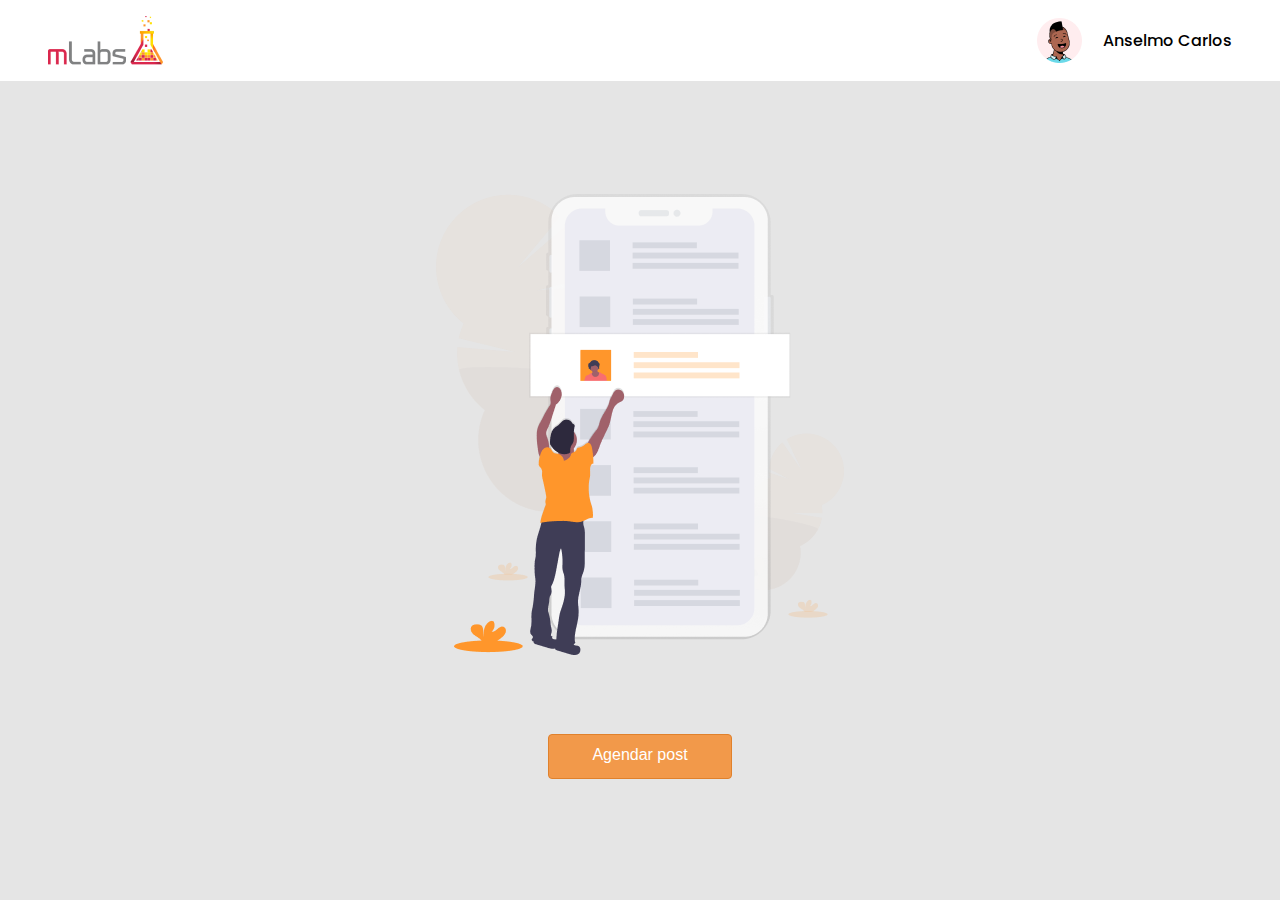
<file: index.html>
<!DOCTYPE html>
<html lang="en">
<head>
  <meta charset="UTF-8">
  <meta http-equiv="X-UA-Compatible" content="IE=edge">
  <meta name="viewport" content="width=device-width, initial-scale=1.0">
  <link rel="stylesheet" href="./style/global.css">
  <link rel="stylesheet" href="./style/btn-schedule.css">
  <title>mLabs</title>
</head>
<body>
  <main>
    <header class="header-container">
        <img src="./imgs/logo.png" alt="mLabs" id="logo">
      <div class="profile-container">
          <img src="./imgs/perfil.png" alt="profile picture" id="profile">
        <div>
          <p>Anselmo Carlos</p>
        </div>
      </div>
    </header>
    <section class="posts-container">
      <div>
        <img src="./imgs/posts.png" alt="posts">
      </div>
      <div>
        <button id="schedule" onclick="schedule()">Agendar post</button>
      </div>
    </section>
  </main>
  <script src="script.js"></script>
</body>
</html>
</file>
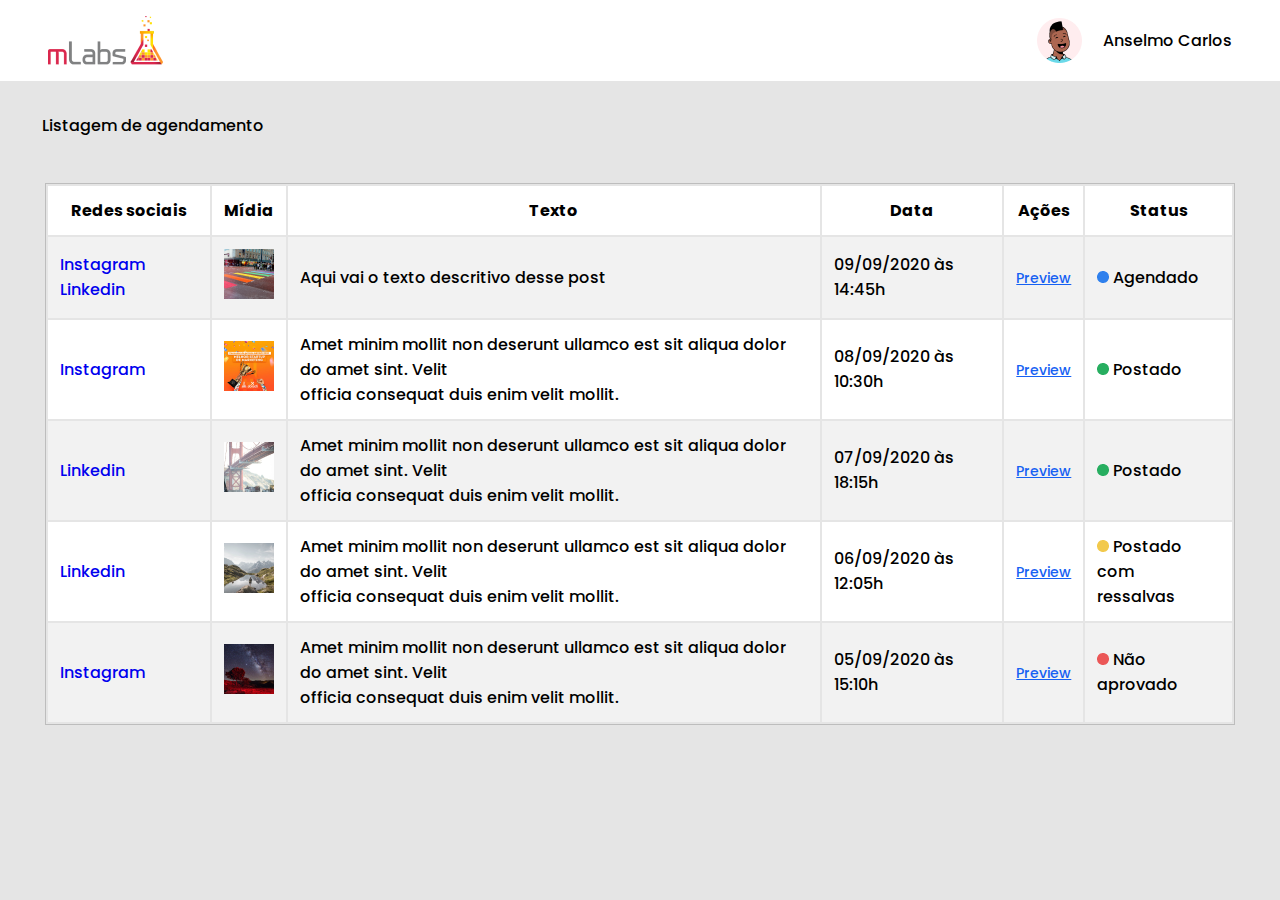
<file: pages/agendado.html>
<!DOCTYPE html>
<html lang="en">
<head>
  <meta charset="UTF-8">
  <meta http-equiv="X-UA-Compatible" content="IE=edge"> 
  <meta name="viewport" content="width=device-width, initial-scale=1.0">
  <link rel="stylesheet" href="../style/global.css">
  <link rel="stylesheet" href="../style/agendado.css">
  <title>mLabs</title>
</head>
<body>
  <main>
    <header class="header-container">
        <img src="../imgs/logo.png" alt="mLabs logo" id="logo">
      <div class="profile-container">
          <img src="../imgs/perfil.png" alt="profile picture" id="profile">
        <div>
          <p>Anselmo Carlos</p>
        </div>
      </div>
    </header>
    <div class="schedule-container">
      <div><p id="align"> Listagem de agendamento</p><div>
      <table >
        <thead>
          <tr id="head">
              <th>Redes sociais</th>
              <th>Mídia</th>
              <th>Texto</th>
              <th>Data</th>
              <th>Ações</th>
              <th>Status</th>
          </tr>
        </thead>
        <tbody>
            <tr>
              <td><a href="#">Instagram</a> <a href="#">Linkedin</a> </td>
              <td><img src="../imgs/rua.png" alt=""></td>
              <td>Aqui vai o texto descritivo desse post</td>
              <td>09/09/2020 às 14:45h</td>
              <td><a href="#" class="preview">Preview</a></td>
              <td><img src="../imgs/status-blue.png" alt=""> Agendado</td>
            </tr>
            <tr class="white">
              <td><a href="#">Instagram</a></td>
              <td><img src="../imgs/preview1.png" alt=""></td>
              <td>Amet minim mollit non deserunt ullamco est sit aliqua dolor do amet sint. Velit<br> officia consequat duis enim velit mollit.</td>
              <td>08/09/2020 às 10:30h</td>
              <td><a href="#" class="preview">Preview</a></td>
              <td><img src="../imgs/status-green.png" alt=""> Postado</td>
            </tr>
            <tr>
              <td><a href="#">Linkedin</a</td>
              <td><img src="../imgs/preview2.png" alt=""></td>
              <td>Amet minim mollit non deserunt ullamco est sit aliqua dolor do amet sint. Velit<br> officia consequat duis enim velit mollit.</td>
              <td>07/09/2020 às 18:15h</td>
              <td><a href="#" class="preview">Preview</a></td>
              <td><img src="../imgs/status-green.png" alt=""> Postado</td>
            </tr>
            <tr class="white">
              <td><a href="#">Linkedin</a</td>
              <td><img src="../imgs/preview3.png" alt=""></td>
              <td>Amet minim mollit non deserunt ullamco est sit aliqua dolor do amet sint. Velit<br> officia consequat duis enim velit mollit.</td>
              <td>06/09/2020 às 12:05h</td>
              <td><a href="#" class="preview">Preview</a></td>
              <td><img src="../imgs/status-yellow.png" alt=""> Postado com<br> ressalvas</td>
            </tr>
            <tr>
              <td><a href="#">Instagram</a></td>
              <td><img src="../imgs/preview4.png" alt=""></td>
              <td>Amet minim mollit non deserunt ullamco est sit aliqua dolor do amet sint. Velit<br> officia consequat duis enim velit mollit.</td>
              <td>05/09/2020 às 15:10h</td>
              <td><a href="#" class="preview">Preview</a></td>
              <td><img src="../imgs/status-red.png" alt=""> Não aprovado</td>
            </tr>
      </tbody> 
     </table>
    </table>
    </div>
  </main>
  <script src="../script.js"></script>
</body>
</html>
</file>
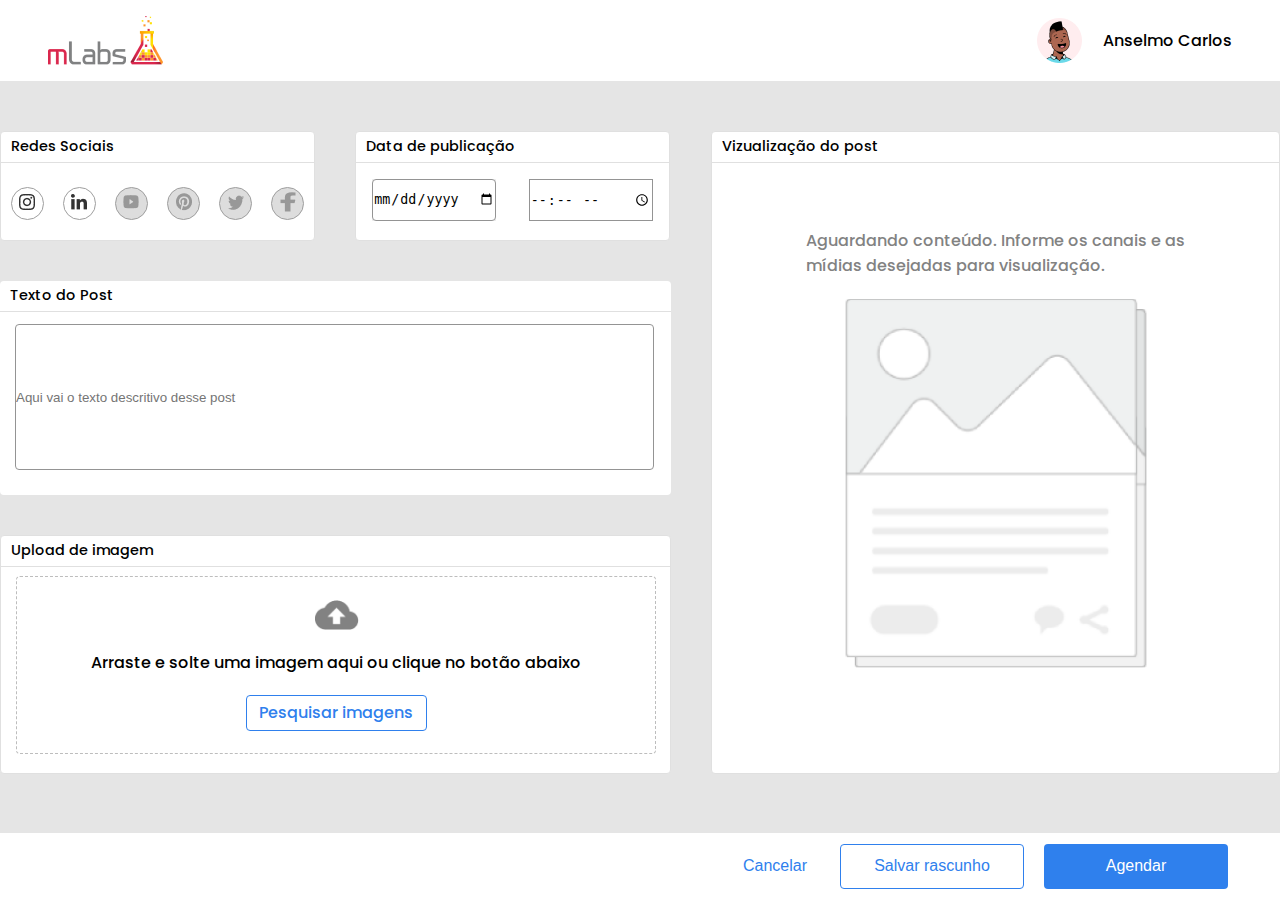
<file: pages/post.html>
<!DOCTYPE html>
<html lang="en">
<head>
  <meta charset="UTF-8">
  <meta http-equiv="X-UA-Compatible" content="IE=edge">
  <meta name="viewport" content="width=device-width, initial-scale=1.0">
  <link rel="stylesheet" href="../style/global.css">
  <link rel="stylesheet" href="../style/post.css">
  <title>mLabs - Agendamento</title>
</head>
<body>
  <header class="header-container">
    <img src="../imgs/logo.png" alt="mLabs logo" id="logo">
  <div class="profile-container">
      <img src="../imgs/perfil.png" alt="profile picture" id="profile">
    <div>
      <p>Anselmo Carlos</p>
    </div>
  </div>
</header>
<main>
  <div class="container">
                                  <!-- left side -->
    <div class="left-section">
                            <!-- network -->
      <section class="rectangle-first">
        <div class="flex-div">
          <div>
            <p id="text-network">Redes Sociais</p>
          </div>
          <div class="link-network">
            <button class="btnnetwork" onclick="ativo()" >
              <img src="../imgs/Instagram.png" alt="Instagram logo" >
            </button>
            <button class="btnnetwork">
              <img src="../imgs/linkedin.png" alt="linkedin logo">
            </button>
            <button class="btnnetwork" id="gray">
              <img src="../imgs/youtube.png" alt="youtube logo">
            </button>
            <button class="btnnetwork" id="gray">
              <img src="../imgs/pinterest.png" alt="pinterest logo">
            </button>
            <button class="btnnetwork" id="gray"> 
              <img src="../imgs/twitter.png" alt="twitter logo">
            </button>
            <button class="btnnetwork" id="gray">
              <img src="../imgs/facebook.png" alt="facebook logo">
            </button>
          </div>
        </div>
                                <!-- publication  -->
        <div class="flex-div">
          <div>
            <p id="text-network">Data de publicação</p> 
          </div>
          <div class="flex-hour">
            <div>
                <button  
                class="style-btn" onclick="show()">
                <input type="date" name="month-year" placeholder="DD/MM">
              </button>
            </div>
            <div>
              <input type="time" name="hour" >
            </div>
          </div>
        </div>
      </section>
                                <!-- post description  -->
      <section id="text-upload-rectangle">
          <div id="text-post-container">
            <p id="text-post">Texto do Post</p>
            <div id="line"></div>
            <input type="text" name="description"  wrap="hard" id="description" placeholder="Aqui vai o texto descritivo desse post" >
          </div>
                                    <!-- Upload  -->
          <div id="upload-container">            
              <p id="text-post">Upload de imagem</p>
              <div id="line"></div>
            <div id="upload">
                <img src="../imgs/nuvem.png" width="45px" height="30px"alt="">
                <p>Arraste e solte uma imagem aqui ou clique no botão abaixo</p>
                <button id="search-img">Pesquisar imagens</button>
            </div>
          </div>
      </section>
    </div>
                        <!-- rigth side -->
    <div class="right-section">
      <div>
        <p id="text-post">Vizualização do post</p>
      </div>
      <div id="line"></div>
      <div id="post-preview">
        <p>Aguardando conteúdo. Informe os canais e as<br> mídias desejadas para visualização.</p>
        <img src="../imgs/preview.png" alt="">
      </div>
    </div>
  </div>
</main>
<footer>
  <div>
    <button id="cancel">Cancelar</button>
    <button id="sketch-save">Salvar rascunho</button>
    <button id="toschedule" onclick="showList()">Agendar</button>
  </div>
</footer>
<script src="../script.js"></script>
</body>
</html>
</file>
<file: style/global.css>
@import url('https://fonts.googleapis.com/css2?family=Poppins:wght@500&display=swap');
*{
  margin: 0px;
  padding: 0px;
  box-sizing: border-box;
}

body{
  font-family: 'Poppins', sans-serif;
  background-color: #E5E5E5;
  font-size: 1rem;
  font-weight: 500;
  width: 100%;
  height: 100%;
  overflow: hidden;
}

.header-container{
  display: flex;
  align-items: center;
  justify-content: space-between; 

  background-color: #FFFFFF;
  padding: 1rem 3rem;
}

.profile-container{
  display: flex;
  align-items: center;
}

#profile{
margin-right: 1.3rem;
}
</file>
<file: style/btn-schedule.css>
.posts-container{
  width: 100vw;
  height: 90vh;
  display: flex;
  flex-direction: column;
  align-items: center;
  justify-content: center;
}

#schedule{
    width: 184px;
    height: 45px;
    margin-top: 4.5rem;
    padding: 8px 12px 10px 12px;
    background: #F2994A;
    border: 1px solid #E0812C;
    border-radius: 4px;
    color: #FFFFFF; 

    font-size: 1rem;
    line-height: 24px;
    align-items: center;
    cursor: pointer;
}

a{
  width: max-content;
  text-decoration: none;
  color: #FFFFFF; 
}
</file>
<file: style/agendado.css>
.schedule-container{
  display: flex;
  flex-direction: column;
  justify-content: center;
  align-items: center;
  height: 80vh;
}
#align{
  margin-left: 42px;
}

table{
  border: 1px solid #BDBDBD;
  margin: 45px;
}

#head{
  background-color: #FFFFFF;
}

th{
  padding: 12px;
}

td{
  background-color: #F2F2F2;
  padding: 12px;
}
a{
  text-decoration: none;
}
.preview{
  font-size: 14px;
  line-height: 21px;
  text-decoration-line: underline;
  color: #1661F3;
}

.white td{
  background-color: #FFFFFF;
}
</file>
<file: style/post.css>
@import url('https://fonts.googleapis.com/css2?family=Poppins:wght@500&display=swap');
body{
  font-family: 'Poppins', sans-serif;
}
.container{
  display: flex;
  align-items: center;
  justify-content: center;
  height: 100%;
  gap: 2.5rem;  
  margin-top: 50px;
}

.left-section{
width:671px;
height: 643px;
}

.right-section{
  width:671px;
  height: 643px;
  background-color:#ffffff;
  border: 1px solid #E0E0E0;
  border-radius: 4px;
}

.rectangle-first{
  display: flex;
  gap: 40px;
}

.flex-div{
  width: 315px;
  height: 110px;
  display: flex;
  flex-direction: column;
  background-color: #FFFFFF;
  border-radius: 4px;
  border: 1px solid #E0E0E0;
}

#text-network{
  margin: 4px 0px 5px 10px;
  font-size: 0.9rem;
}

.link-network{
  display: flex;
  justify-content: space-around;
  align-items: center;
  border-top: 1px solid #E0E0E0;
  padding-top: 1.5rem;
}

.btnnetwork{
  width: 33px;
  height: 33px;
  border: 1px solid #9E9E9E;
  background-color: #FFFFFF;
  border-radius: 50%;
  cursor: pointer;
}

.btnnetwork:hover {
  background-color: #FFF3E0;
  border: 1px solid #EF9F2E;
}

#data-publi{
  width: 315px;
  height: 110px;
  background-color: #FFFFFF;
}

#gray{
  background-color: #DDDDDD;
  cursor: default;
  border: 1px solid #9E9E9E;
}

.flex-hour{
  display: flex;
  justify-content: space-around;
  align-items: center;
  border-top: 1px solid #E0E0E0;
  padding-top: 1rem;
}

#text-upload-rectangle{
  padding-top: 40px;
  display: flex;
  flex-direction: column;
  gap: 40px;
}

#text-post-container{
  width: 671px;
  height: 214px;
  background-color: #FFFFFF;
  border-radius: 4px;
}

.style-btn{
  border: none;
}


input[type="date"]{
  width: 124px;
  height: 42px;
  border: 1px solid #949494;
  border-radius: 4px;
  outline: none;
  cursor: pointer;  
}

input[type="time"]{
  width: 124px;
  height: 42px;
  border: 1px solid #949494;
  outline: none;
  cursor: pointer;
}


#text-post{
  margin: 4px 0px 5px 10px;
  font-size: 0.9rem;
}

#description{  
  
  width: 639px;
  height: 146px;
  margin: 12px 0px 0px 15px;
  outline: none;
  border: 1px solid #949494;
  border-radius: 4px;
}

#line{
  border-top: 1px solid #E0E0E0;
}

#upload-container{
  width: 671px;
  height: 239px;
  background-color: #FFFFFF;
  border: 1px solid #E0E0E0;
  border-radius: 4px;
}

#upload{
  width: 640px;
  height: 178px;
  margin: 9px 0px 0px 15px;
  border: 1px dashed #BDBDBD;
  border-radius: 4px;
  display: flex;
  flex-direction: column;
  justify-content: center;
  align-items: center;
  gap: 20px;
}

#search-img{
  width: 181px;
  height: 36px;
  background: #FFFFFF;
  border: 1px solid #2F80ED;
  border-radius: 4px;
  cursor: pointer;
  font-family: 'Poppins', sans-serif;
  font-style: normal;
  font-weight: 500;
  font-size: 16px;
  line-height: 24px;
  text-align: center;
  outline: none;
  color: #2F80ED;
}

#post-preview{
  margin-top: 65px; 
  display: flex;
  flex-direction: column;
  align-items: center;
  color: #828282;
}

#post-preview img{
  margin-top: 20px;
  width: 302px;
  height: 370px;
}

footer{
  margin: auto;
  width: 100%;
  height: 67px;
  bottom: 0;
  position: fixed;
  background-color: #FFFFFF;
  display: flex;
  justify-content: flex-end;
  align-items: center;
}


#cancel{
  width: 90px;
  height: 27px;
  outline: none;
  border: none;
  background-color: #FFFFFF;
  color: #2F80ED;
  cursor: pointer;
  margin-right: 16px;
  font-size: 1rem;
}

#sketch-save{
  width: 184px;
  height: 45px;
  padding: 8px 12px 10px 12px;
  margin-right: 16px;
  background: #FFFFFF;
  border: 1px solid #2F80ED;
  color: #2F80ED;
  box-sizing: border-box;
  border-radius: 4px;  
  cursor: pointer;
  font-size: 1rem;
}

#toschedule{
  width: 184px;
  height: 45px;
  padding: 8px 12px 10px 12px;
  margin-right: 52px;
  background: #2F80ED;
  border: none;
  border-radius: 4px; 
  cursor: pointer;
  outline: none;
  color: #FFFFFF;
  font-size: 1rem;
}
</file>
